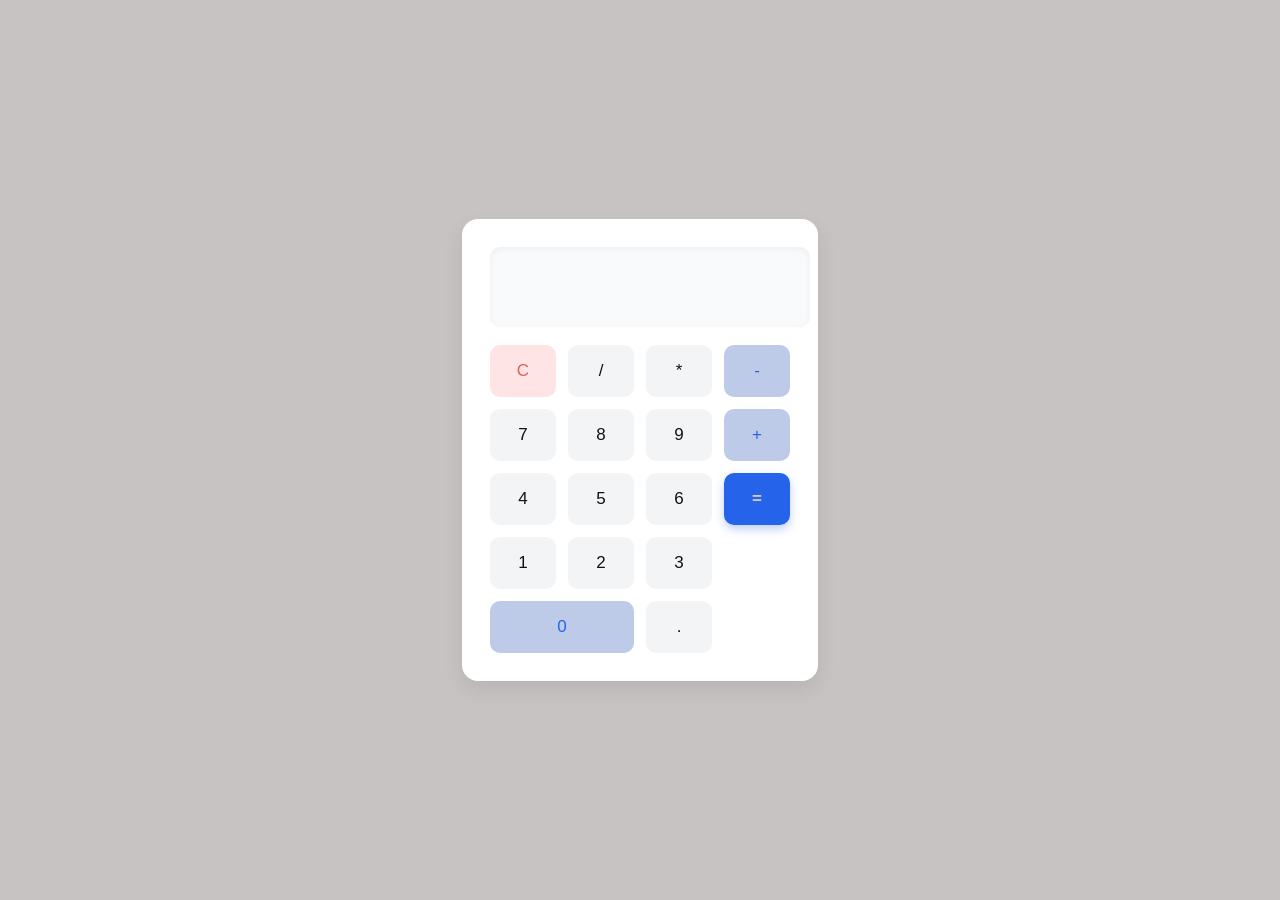
<file: Task_2/index.html>
<!DOCTYPE html>
<html lang="en">
<head>
    <meta charset="UTF-8">
    <title>Calculator</title>
    <link rel="stylesheet" href="style.css">
</head>
<body>

<div class="calculator">
    <input type="text" id="display" disabled>

    <div class="buttons">
        <button>C</button>
        <button>/</button>
        <button>*</button>
        <button>-</button>

        <button>7</button>
        <button>8</button>
        <button>9</button>
        <button>+</button>

        <button>4</button>
        <button>5</button>
        <button>6</button>
        <button>=</button>

        <button>1</button>
        <button>2</button>
        <button>3</button>

        <button class="zero">0</button>
        <button>.</button>
    </div>
</div>

<script src="script.js"></script>

</body>
</html>
</file>
<file: Task_2/style.css>
body {
    margin: 0;
    height: 100vh;
    display: flex;
    justify-content: center;
    align-items: center;
    font-family: "Segoe UI", sans-serif;
    background: #c7c3c3;
}
.calculator {
    background: #ffffff;
    padding: 28px;
    border-radius: 16px;
    width: 300px;
    box-shadow: 0 8px 20px rgba(0,0,0,0.08);
}
.title {
    text-align: center;
    font-size: 16px;
    color: #6b7280;
    margin-bottom: 12px;
    letter-spacing: 1px;
}
#display {
    width: 100%;
    height: 60px;
    border: none;
    border-radius: 10px;
    margin-bottom: 18px;
    padding: 10px;
    font-size: 24px;
    text-align: right;
    background: #f9fafb;
    color: #111827;
    box-shadow: inset 0 2px 6px rgba(0,0,0,0.05);
}
.buttons {
    display: grid;
    grid-template-columns: repeat(4, 1fr);
    gap: 12px;
}
button {
    padding: 16px;
    border: none;
    border-radius: 10px;
    font-size: 17px;
    cursor: pointer;
    background: #f3f4f6;
    color: #111;
    transition: all 0.2s ease;
}
button:hover {
    background: #8ea9df;
    transform: translateY(-2px);
    box-shadow: 0 4px 10px rgba(0,0,0,0.08);
}
button:active {
    transform: scale(0.96);
}
button:nth-child(4n) {
    background: #bdcbe8;
    color: #2563eb;
    font-weight: 500;
}
button:nth-child(12) {
    background: #2563eb;
    color: rgb(213, 202, 202);
    font-weight: 600;
    box-shadow: 0 4px 10px rgba(37, 99, 235, 0.3);
}
button:nth-child(1) {
    background: #ffe4e6;
    color: #dd6060;
}
.zero {
    grid-column: span 2;
}
</file>
